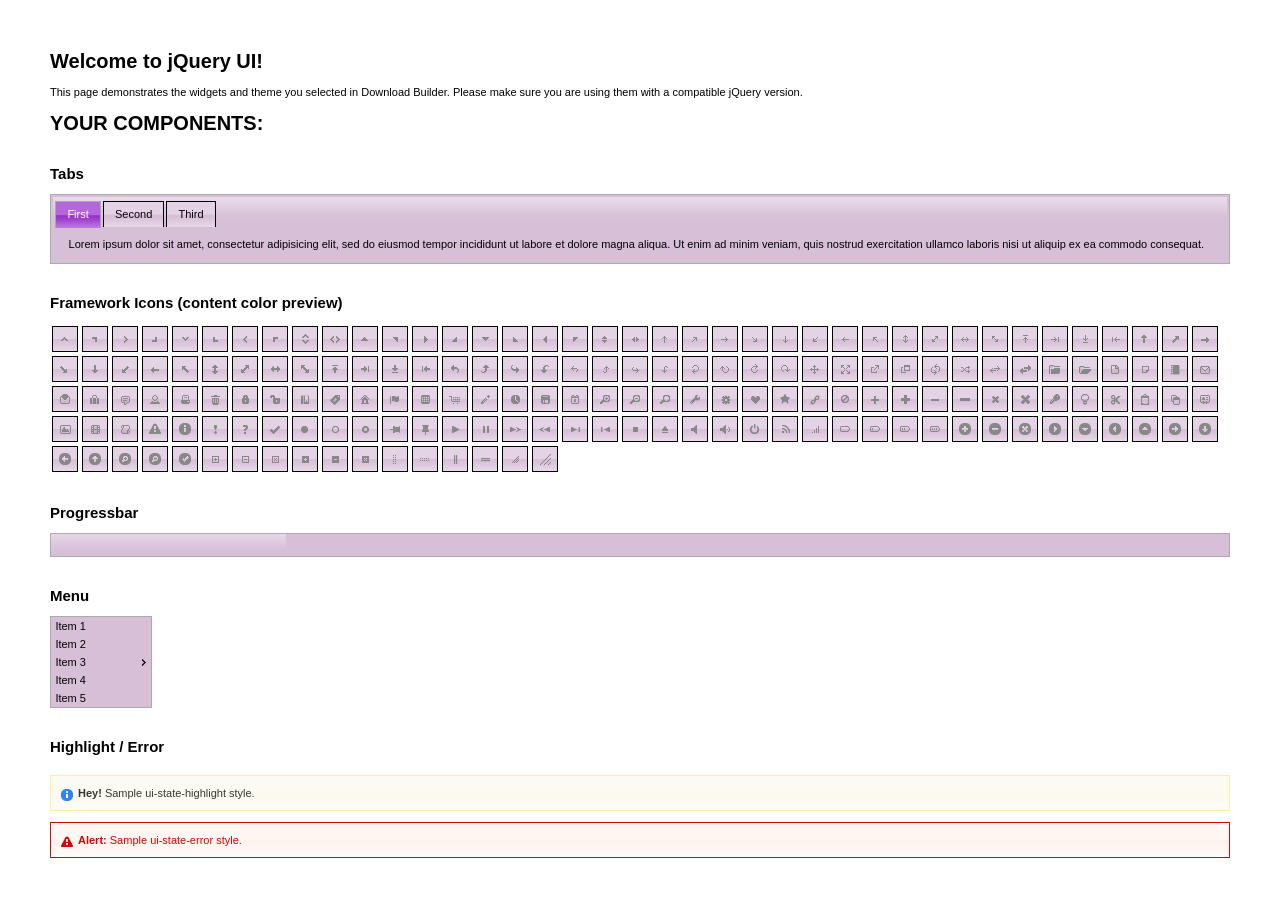
<file: final/jquery-ui-1.11.2.custom/index.html>
<!doctype html>
<html lang="us">
<head>
	<meta charset="utf-8">
	<title>jQuery UI Example Page</title>
	<link href="jquery-ui.css" rel="stylesheet">
	<style>
	body{
		font: 62.5% "Trebuchet MS", sans-serif;
		margin: 50px;
	}
	.demoHeaders {
		margin-top: 2em;
	}
	#dialog-link {
		padding: .4em 1em .4em 20px;
		text-decoration: none;
		position: relative;
	}
	#dialog-link span.ui-icon {
		margin: 0 5px 0 0;
		position: absolute;
		left: .2em;
		top: 50%;
		margin-top: -8px;
	}
	#icons {
		margin: 0;
		padding: 0;
	}
	#icons li {
		margin: 2px;
		position: relative;
		padding: 4px 0;
		cursor: pointer;
		float: left;
		list-style: none;
	}
	#icons span.ui-icon {
		float: left;
		margin: 0 4px;
	}
	.fakewindowcontain .ui-widget-overlay {
		position: absolute;
	}
	select {
		width: 200px;
	}
	</style>
</head>
<body>

<h1>Welcome to jQuery UI!</h1>

<div class="ui-widget">
	<p>This page demonstrates the widgets and theme you selected in Download Builder. Please make sure you are using them with a compatible jQuery version.</p>
</div>

<h1>YOUR COMPONENTS:</h1>








<!-- Tabs -->
<h2 class="demoHeaders">Tabs</h2>
<div id="tabs">
	<ul>
		<li><a href="#tabs-1">First</a></li>
		<li><a href="#tabs-2">Second</a></li>
		<li><a href="#tabs-3">Third</a></li>
	</ul>
	<div id="tabs-1">Lorem ipsum dolor sit amet, consectetur adipisicing elit, sed do eiusmod tempor incididunt ut labore et dolore magna aliqua. Ut enim ad minim veniam, quis nostrud exercitation ullamco laboris nisi ut aliquip ex ea commodo consequat.</div>
	<div id="tabs-2">Phasellus mattis tincidunt nibh. Cras orci urna, blandit id, pretium vel, aliquet ornare, felis. Maecenas scelerisque sem non nisl. Fusce sed lorem in enim dictum bibendum.</div>
	<div id="tabs-3">Nam dui erat, auctor a, dignissim quis, sollicitudin eu, felis. Pellentesque nisi urna, interdum eget, sagittis et, consequat vestibulum, lacus. Mauris porttitor ullamcorper augue.</div>
</div>





<h2 class="demoHeaders">Framework Icons (content color preview)</h2>
<ul id="icons" class="ui-widget ui-helper-clearfix">
	<li class="ui-state-default ui-corner-all" title=".ui-icon-carat-1-n"><span class="ui-icon ui-icon-carat-1-n"></span></li>
	<li class="ui-state-default ui-corner-all" title=".ui-icon-carat-1-ne"><span class="ui-icon ui-icon-carat-1-ne"></span></li>
	<li class="ui-state-default ui-corner-all" title=".ui-icon-carat-1-e"><span class="ui-icon ui-icon-carat-1-e"></span></li>
	<li class="ui-state-default ui-corner-all" title=".ui-icon-carat-1-se"><span class="ui-icon ui-icon-carat-1-se"></span></li>
	<li class="ui-state-default ui-corner-all" title=".ui-icon-carat-1-s"><span class="ui-icon ui-icon-carat-1-s"></span></li>
	<li class="ui-state-default ui-corner-all" title=".ui-icon-carat-1-sw"><span class="ui-icon ui-icon-carat-1-sw"></span></li>
	<li class="ui-state-default ui-corner-all" title=".ui-icon-carat-1-w"><span class="ui-icon ui-icon-carat-1-w"></span></li>
	<li class="ui-state-default ui-corner-all" title=".ui-icon-carat-1-nw"><span class="ui-icon ui-icon-carat-1-nw"></span></li>
	<li class="ui-state-default ui-corner-all" title=".ui-icon-carat-2-n-s"><span class="ui-icon ui-icon-carat-2-n-s"></span></li>
	<li class="ui-state-default ui-corner-all" title=".ui-icon-carat-2-e-w"><span class="ui-icon ui-icon-carat-2-e-w"></span></li>
	<li class="ui-state-default ui-corner-all" title=".ui-icon-triangle-1-n"><span class="ui-icon ui-icon-triangle-1-n"></span></li>
	<li class="ui-state-default ui-corner-all" title=".ui-icon-triangle-1-ne"><span class="ui-icon ui-icon-triangle-1-ne"></span></li>
	<li class="ui-state-default ui-corner-all" title=".ui-icon-triangle-1-e"><span class="ui-icon ui-icon-triangle-1-e"></span></li>
	<li class="ui-state-default ui-corner-all" title=".ui-icon-triangle-1-se"><span class="ui-icon ui-icon-triangle-1-se"></span></li>
	<li class="ui-state-default ui-corner-all" title=".ui-icon-triangle-1-s"><span class="ui-icon ui-icon-triangle-1-s"></span></li>
	<li class="ui-state-default ui-corner-all" title=".ui-icon-triangle-1-sw"><span class="ui-icon ui-icon-triangle-1-sw"></span></li>
	<li class="ui-state-default ui-corner-all" title=".ui-icon-triangle-1-w"><span class="ui-icon ui-icon-triangle-1-w"></span></li>
	<li class="ui-state-default ui-corner-all" title=".ui-icon-triangle-1-nw"><span class="ui-icon ui-icon-triangle-1-nw"></span></li>
	<li class="ui-state-default ui-corner-all" title=".ui-icon-triangle-2-n-s"><span class="ui-icon ui-icon-triangle-2-n-s"></span></li>
	<li class="ui-state-default ui-corner-all" title=".ui-icon-triangle-2-e-w"><span class="ui-icon ui-icon-triangle-2-e-w"></span></li>
	<li class="ui-state-default ui-corner-all" title=".ui-icon-arrow-1-n"><span class="ui-icon ui-icon-arrow-1-n"></span></li>
	<li class="ui-state-default ui-corner-all" title=".ui-icon-arrow-1-ne"><span class="ui-icon ui-icon-arrow-1-ne"></span></li>
	<li class="ui-state-default ui-corner-all" title=".ui-icon-arrow-1-e"><span class="ui-icon ui-icon-arrow-1-e"></span></li>
	<li class="ui-state-default ui-corner-all" title=".ui-icon-arrow-1-se"><span class="ui-icon ui-icon-arrow-1-se"></span></li>
	<li class="ui-state-default ui-corner-all" title=".ui-icon-arrow-1-s"><span class="ui-icon ui-icon-arrow-1-s"></span></li>
	<li class="ui-state-default ui-corner-all" title=".ui-icon-arrow-1-sw"><span class="ui-icon ui-icon-arrow-1-sw"></span></li>
	<li class="ui-state-default ui-corner-all" title=".ui-icon-arrow-1-w"><span class="ui-icon ui-icon-arrow-1-w"></span></li>
	<li class="ui-state-default ui-corner-all" title=".ui-icon-arrow-1-nw"><span class="ui-icon ui-icon-arrow-1-nw"></span></li>
	<li class="ui-state-default ui-corner-all" title=".ui-icon-arrow-2-n-s"><span class="ui-icon ui-icon-arrow-2-n-s"></span></li>
	<li class="ui-state-default ui-corner-all" title=".ui-icon-arrow-2-ne-sw"><span class="ui-icon ui-icon-arrow-2-ne-sw"></span></li>
	<li class="ui-state-default ui-corner-all" title=".ui-icon-arrow-2-e-w"><span class="ui-icon ui-icon-arrow-2-e-w"></span></li>
	<li class="ui-state-default ui-corner-all" title=".ui-icon-arrow-2-se-nw"><span class="ui-icon ui-icon-arrow-2-se-nw"></span></li>
	<li class="ui-state-default ui-corner-all" title=".ui-icon-arrowstop-1-n"><span class="ui-icon ui-icon-arrowstop-1-n"></span></li>
	<li class="ui-state-default ui-corner-all" title=".ui-icon-arrowstop-1-e"><span class="ui-icon ui-icon-arrowstop-1-e"></span></li>
	<li class="ui-state-default ui-corner-all" title=".ui-icon-arrowstop-1-s"><span class="ui-icon ui-icon-arrowstop-1-s"></span></li>
	<li class="ui-state-default ui-corner-all" title=".ui-icon-arrowstop-1-w"><span class="ui-icon ui-icon-arrowstop-1-w"></span></li>
	<li class="ui-state-default ui-corner-all" title=".ui-icon-arrowthick-1-n"><span class="ui-icon ui-icon-arrowthick-1-n"></span></li>
	<li class="ui-state-default ui-corner-all" title=".ui-icon-arrowthick-1-ne"><span class="ui-icon ui-icon-arrowthick-1-ne"></span></li>
	<li class="ui-state-default ui-corner-all" title=".ui-icon-arrowthick-1-e"><span class="ui-icon ui-icon-arrowthick-1-e"></span></li>
	<li class="ui-state-default ui-corner-all" title=".ui-icon-arrowthick-1-se"><span class="ui-icon ui-icon-arrowthick-1-se"></span></li>
	<li class="ui-state-default ui-corner-all" title=".ui-icon-arrowthick-1-s"><span class="ui-icon ui-icon-arrowthick-1-s"></span></li>
	<li class="ui-state-default ui-corner-all" title=".ui-icon-arrowthick-1-sw"><span class="ui-icon ui-icon-arrowthick-1-sw"></span></li>
	<li class="ui-state-default ui-corner-all" title=".ui-icon-arrowthick-1-w"><span class="ui-icon ui-icon-arrowthick-1-w"></span></li>
	<li class="ui-state-default ui-corner-all" title=".ui-icon-arrowthick-1-nw"><span class="ui-icon ui-icon-arrowthick-1-nw"></span></li>
	<li class="ui-state-default ui-corner-all" title=".ui-icon-arrowthick-2-n-s"><span class="ui-icon ui-icon-arrowthick-2-n-s"></span></li>
	<li class="ui-state-default ui-corner-all" title=".ui-icon-arrowthick-2-ne-sw"><span class="ui-icon ui-icon-arrowthick-2-ne-sw"></span></li>
	<li class="ui-state-default ui-corner-all" title=".ui-icon-arrowthick-2-e-w"><span class="ui-icon ui-icon-arrowthick-2-e-w"></span></li>
	<li class="ui-state-default ui-corner-all" title=".ui-icon-arrowthick-2-se-nw"><span class="ui-icon ui-icon-arrowthick-2-se-nw"></span></li>
	<li class="ui-state-default ui-corner-all" title=".ui-icon-arrowthickstop-1-n"><span class="ui-icon ui-icon-arrowthickstop-1-n"></span></li>
	<li class="ui-state-default ui-corner-all" title=".ui-icon-arrowthickstop-1-e"><span class="ui-icon ui-icon-arrowthickstop-1-e"></span></li>
	<li class="ui-state-default ui-corner-all" title=".ui-icon-arrowthickstop-1-s"><span class="ui-icon ui-icon-arrowthickstop-1-s"></span></li>
	<li class="ui-state-default ui-corner-all" title=".ui-icon-arrowthickstop-1-w"><span class="ui-icon ui-icon-arrowthickstop-1-w"></span></li>
	<li class="ui-state-default ui-corner-all" title=".ui-icon-arrowreturnthick-1-w"><span class="ui-icon ui-icon-arrowreturnthick-1-w"></span></li>
	<li class="ui-state-default ui-corner-all" title=".ui-icon-arrowreturnthick-1-n"><span class="ui-icon ui-icon-arrowreturnthick-1-n"></span></li>
	<li class="ui-state-default ui-corner-all" title=".ui-icon-arrowreturnthick-1-e"><span class="ui-icon ui-icon-arrowreturnthick-1-e"></span></li>
	<li class="ui-state-default ui-corner-all" title=".ui-icon-arrowreturnthick-1-s"><span class="ui-icon ui-icon-arrowreturnthick-1-s"></span></li>
	<li class="ui-state-default ui-corner-all" title=".ui-icon-arrowreturn-1-w"><span class="ui-icon ui-icon-arrowreturn-1-w"></span></li>
	<li class="ui-state-default ui-corner-all" title=".ui-icon-arrowreturn-1-n"><span class="ui-icon ui-icon-arrowreturn-1-n"></span></li>
	<li class="ui-state-default ui-corner-all" title=".ui-icon-arrowreturn-1-e"><span class="ui-icon ui-icon-arrowreturn-1-e"></span></li>
	<li class="ui-state-default ui-corner-all" title=".ui-icon-arrowreturn-1-s"><span class="ui-icon ui-icon-arrowreturn-1-s"></span></li>
	<li class="ui-state-default ui-corner-all" title=".ui-icon-arrowrefresh-1-w"><span class="ui-icon ui-icon-arrowrefresh-1-w"></span></li>
	<li class="ui-state-default ui-corner-all" title=".ui-icon-arrowrefresh-1-n"><span class="ui-icon ui-icon-arrowrefresh-1-n"></span></li>
	<li class="ui-state-default ui-corner-all" title=".ui-icon-arrowrefresh-1-e"><span class="ui-icon ui-icon-arrowrefresh-1-e"></span></li>
	<li class="ui-state-default ui-corner-all" title=".ui-icon-arrowrefresh-1-s"><span class="ui-icon ui-icon-arrowrefresh-1-s"></span></li>
	<li class="ui-state-default ui-corner-all" title=".ui-icon-arrow-4"><span class="ui-icon ui-icon-arrow-4"></span></li>
	<li class="ui-state-default ui-corner-all" title=".ui-icon-arrow-4-diag"><span class="ui-icon ui-icon-arrow-4-diag"></span></li>
	<li class="ui-state-default ui-corner-all" title=".ui-icon-extlink"><span class="ui-icon ui-icon-extlink"></span></li>
	<li class="ui-state-default ui-corner-all" title=".ui-icon-newwin"><span class="ui-icon ui-icon-newwin"></span></li>
	<li class="ui-state-default ui-corner-all" title=".ui-icon-refresh"><span class="ui-icon ui-icon-refresh"></span></li>
	<li class="ui-state-default ui-corner-all" title=".ui-icon-shuffle"><span class="ui-icon ui-icon-shuffle"></span></li>
	<li class="ui-state-default ui-corner-all" title=".ui-icon-transfer-e-w"><span class="ui-icon ui-icon-transfer-e-w"></span></li>
	<li class="ui-state-default ui-corner-all" title=".ui-icon-transferthick-e-w"><span class="ui-icon ui-icon-transferthick-e-w"></span></li>
	<li class="ui-state-default ui-corner-all" title=".ui-icon-folder-collapsed"><span class="ui-icon ui-icon-folder-collapsed"></span></li>
	<li class="ui-state-default ui-corner-all" title=".ui-icon-folder-open"><span class="ui-icon ui-icon-folder-open"></span></li>
	<li class="ui-state-default ui-corner-all" title=".ui-icon-document"><span class="ui-icon ui-icon-document"></span></li>
	<li class="ui-state-default ui-corner-all" title=".ui-icon-document-b"><span class="ui-icon ui-icon-document-b"></span></li>
	<li class="ui-state-default ui-corner-all" title=".ui-icon-note"><span class="ui-icon ui-icon-note"></span></li>
	<li class="ui-state-default ui-corner-all" title=".ui-icon-mail-closed"><span class="ui-icon ui-icon-mail-closed"></span></li>
	<li class="ui-state-default ui-corner-all" title=".ui-icon-mail-open"><span class="ui-icon ui-icon-mail-open"></span></li>
	<li class="ui-state-default ui-corner-all" title=".ui-icon-suitcase"><span class="ui-icon ui-icon-suitcase"></span></li>
	<li class="ui-state-default ui-corner-all" title=".ui-icon-comment"><span class="ui-icon ui-icon-comment"></span></li>
	<li class="ui-state-default ui-corner-all" title=".ui-icon-person"><span class="ui-icon ui-icon-person"></span></li>
	<li class="ui-state-default ui-corner-all" title=".ui-icon-print"><span class="ui-icon ui-icon-print"></span></li>
	<li class="ui-state-default ui-corner-all" title=".ui-icon-trash"><span class="ui-icon ui-icon-trash"></span></li>
	<li class="ui-state-default ui-corner-all" title=".ui-icon-locked"><span class="ui-icon ui-icon-locked"></span></li>
	<li class="ui-state-default ui-corner-all" title=".ui-icon-unlocked"><span class="ui-icon ui-icon-unlocked"></span></li>
	<li class="ui-state-default ui-corner-all" title=".ui-icon-bookmark"><span class="ui-icon ui-icon-bookmark"></span></li>
	<li class="ui-state-default ui-corner-all" title=".ui-icon-tag"><span class="ui-icon ui-icon-tag"></span></li>
	<li class="ui-state-default ui-corner-all" title=".ui-icon-home"><span class="ui-icon ui-icon-home"></span></li>
	<li class="ui-state-default ui-corner-all" title=".ui-icon-flag"><span class="ui-icon ui-icon-flag"></span></li>
	<li class="ui-state-default ui-corner-all" title=".ui-icon-calculator"><span class="ui-icon ui-icon-calculator"></span></li>
	<li class="ui-state-default ui-corner-all" title=".ui-icon-cart"><span class="ui-icon ui-icon-cart"></span></li>
	<li class="ui-state-default ui-corner-all" title=".ui-icon-pencil"><span class="ui-icon ui-icon-pencil"></span></li>
	<li class="ui-state-default ui-corner-all" title=".ui-icon-clock"><span class="ui-icon ui-icon-clock"></span></li>
	<li class="ui-state-default ui-corner-all" title=".ui-icon-disk"><span class="ui-icon ui-icon-disk"></span></li>
	<li class="ui-state-default ui-corner-all" title=".ui-icon-calendar"><span class="ui-icon ui-icon-calendar"></span></li>
	<li class="ui-state-default ui-corner-all" title=".ui-icon-zoomin"><span class="ui-icon ui-icon-zoomin"></span></li>
	<li class="ui-state-default ui-corner-all" title=".ui-icon-zoomout"><span class="ui-icon ui-icon-zoomout"></span></li>
	<li class="ui-state-default ui-corner-all" title=".ui-icon-search"><span class="ui-icon ui-icon-search"></span></li>
	<li class="ui-state-default ui-corner-all" title=".ui-icon-wrench"><span class="ui-icon ui-icon-wrench"></span></li>
	<li class="ui-state-default ui-corner-all" title=".ui-icon-gear"><span class="ui-icon ui-icon-gear"></span></li>
	<li class="ui-state-default ui-corner-all" title=".ui-icon-heart"><span class="ui-icon ui-icon-heart"></span></li>
	<li class="ui-state-default ui-corner-all" title=".ui-icon-star"><span class="ui-icon ui-icon-star"></span></li>
	<li class="ui-state-default ui-corner-all" title=".ui-icon-link"><span class="ui-icon ui-icon-link"></span></li>
	<li class="ui-state-default ui-corner-all" title=".ui-icon-cancel"><span class="ui-icon ui-icon-cancel"></span></li>
	<li class="ui-state-default ui-corner-all" title=".ui-icon-plus"><span class="ui-icon ui-icon-plus"></span></li>
	<li class="ui-state-default ui-corner-all" title=".ui-icon-plusthick"><span class="ui-icon ui-icon-plusthick"></span></li>
	<li class="ui-state-default ui-corner-all" title=".ui-icon-minus"><span class="ui-icon ui-icon-minus"></span></li>
	<li class="ui-state-default ui-corner-all" title=".ui-icon-minusthick"><span class="ui-icon ui-icon-minusthick"></span></li>
	<li class="ui-state-default ui-corner-all" title=".ui-icon-close"><span class="ui-icon ui-icon-close"></span></li>
	<li class="ui-state-default ui-corner-all" title=".ui-icon-closethick"><span class="ui-icon ui-icon-closethick"></span></li>
	<li class="ui-state-default ui-corner-all" title=".ui-icon-key"><span class="ui-icon ui-icon-key"></span></li>
	<li class="ui-state-default ui-corner-all" title=".ui-icon-lightbulb"><span class="ui-icon ui-icon-lightbulb"></span></li>
	<li class="ui-state-default ui-corner-all" title=".ui-icon-scissors"><span class="ui-icon ui-icon-scissors"></span></li>
	<li class="ui-state-default ui-corner-all" title=".ui-icon-clipboard"><span class="ui-icon ui-icon-clipboard"></span></li>
	<li class="ui-state-default ui-corner-all" title=".ui-icon-copy"><span class="ui-icon ui-icon-copy"></span></li>
	<li class="ui-state-default ui-corner-all" title=".ui-icon-contact"><span class="ui-icon ui-icon-contact"></span></li>
	<li class="ui-state-default ui-corner-all" title=".ui-icon-image"><span class="ui-icon ui-icon-image"></span></li>
	<li class="ui-state-default ui-corner-all" title=".ui-icon-video"><span class="ui-icon ui-icon-video"></span></li>
	<li class="ui-state-default ui-corner-all" title=".ui-icon-script"><span class="ui-icon ui-icon-script"></span></li>
	<li class="ui-state-default ui-corner-all" title=".ui-icon-alert"><span class="ui-icon ui-icon-alert"></span></li>
	<li class="ui-state-default ui-corner-all" title=".ui-icon-info"><span class="ui-icon ui-icon-info"></span></li>
	<li class="ui-state-default ui-corner-all" title=".ui-icon-notice"><span class="ui-icon ui-icon-notice"></span></li>
	<li class="ui-state-default ui-corner-all" title=".ui-icon-help"><span class="ui-icon ui-icon-help"></span></li>
	<li class="ui-state-default ui-corner-all" title=".ui-icon-check"><span class="ui-icon ui-icon-check"></span></li>
	<li class="ui-state-default ui-corner-all" title=".ui-icon-bullet"><span class="ui-icon ui-icon-bullet"></span></li>
	<li class="ui-state-default ui-corner-all" title=".ui-icon-radio-off"><span class="ui-icon ui-icon-radio-off"></span></li>
	<li class="ui-state-default ui-corner-all" title=".ui-icon-radio-on"><span class="ui-icon ui-icon-radio-on"></span></li>
	<li class="ui-state-default ui-corner-all" title=".ui-icon-pin-w"><span class="ui-icon ui-icon-pin-w"></span></li>
	<li class="ui-state-default ui-corner-all" title=".ui-icon-pin-s"><span class="ui-icon ui-icon-pin-s"></span></li>
	<li class="ui-state-default ui-corner-all" title=".ui-icon-play"><span class="ui-icon ui-icon-play"></span></li>
	<li class="ui-state-default ui-corner-all" title=".ui-icon-pause"><span class="ui-icon ui-icon-pause"></span></li>
	<li class="ui-state-default ui-corner-all" title=".ui-icon-seek-next"><span class="ui-icon ui-icon-seek-next"></span></li>
	<li class="ui-state-default ui-corner-all" title=".ui-icon-seek-prev"><span class="ui-icon ui-icon-seek-prev"></span></li>
	<li class="ui-state-default ui-corner-all" title=".ui-icon-seek-end"><span class="ui-icon ui-icon-seek-end"></span></li>
	<li class="ui-state-default ui-corner-all" title=".ui-icon-seek-first"><span class="ui-icon ui-icon-seek-first"></span></li>
	<li class="ui-state-default ui-corner-all" title=".ui-icon-stop"><span class="ui-icon ui-icon-stop"></span></li>
	<li class="ui-state-default ui-corner-all" title=".ui-icon-eject"><span class="ui-icon ui-icon-eject"></span></li>
	<li class="ui-state-default ui-corner-all" title=".ui-icon-volume-off"><span class="ui-icon ui-icon-volume-off"></span></li>
	<li class="ui-state-default ui-corner-all" title=".ui-icon-volume-on"><span class="ui-icon ui-icon-volume-on"></span></li>
	<li class="ui-state-default ui-corner-all" title=".ui-icon-power"><span class="ui-icon ui-icon-power"></span></li>
	<li class="ui-state-default ui-corner-all" title=".ui-icon-signal-diag"><span class="ui-icon ui-icon-signal-diag"></span></li>
	<li class="ui-state-default ui-corner-all" title=".ui-icon-signal"><span class="ui-icon ui-icon-signal"></span></li>
	<li class="ui-state-default ui-corner-all" title=".ui-icon-battery-0"><span class="ui-icon ui-icon-battery-0"></span></li>
	<li class="ui-state-default ui-corner-all" title=".ui-icon-battery-1"><span class="ui-icon ui-icon-battery-1"></span></li>
	<li class="ui-state-default ui-corner-all" title=".ui-icon-battery-2"><span class="ui-icon ui-icon-battery-2"></span></li>
	<li class="ui-state-default ui-corner-all" title=".ui-icon-battery-3"><span class="ui-icon ui-icon-battery-3"></span></li>
	<li class="ui-state-default ui-corner-all" title=".ui-icon-circle-plus"><span class="ui-icon ui-icon-circle-plus"></span></li>
	<li class="ui-state-default ui-corner-all" title=".ui-icon-circle-minus"><span class="ui-icon ui-icon-circle-minus"></span></li>
	<li class="ui-state-default ui-corner-all" title=".ui-icon-circle-close"><span class="ui-icon ui-icon-circle-close"></span></li>
	<li class="ui-state-default ui-corner-all" title=".ui-icon-circle-triangle-e"><span class="ui-icon ui-icon-circle-triangle-e"></span></li>
	<li class="ui-state-default ui-corner-all" title=".ui-icon-circle-triangle-s"><span class="ui-icon ui-icon-circle-triangle-s"></span></li>
	<li class="ui-state-default ui-corner-all" title=".ui-icon-circle-triangle-w"><span class="ui-icon ui-icon-circle-triangle-w"></span></li>
	<li class="ui-state-default ui-corner-all" title=".ui-icon-circle-triangle-n"><span class="ui-icon ui-icon-circle-triangle-n"></span></li>
	<li class="ui-state-default ui-corner-all" title=".ui-icon-circle-arrow-e"><span class="ui-icon ui-icon-circle-arrow-e"></span></li>
	<li class="ui-state-default ui-corner-all" title=".ui-icon-circle-arrow-s"><span class="ui-icon ui-icon-circle-arrow-s"></span></li>
	<li class="ui-state-default ui-corner-all" title=".ui-icon-circle-arrow-w"><span class="ui-icon ui-icon-circle-arrow-w"></span></li>
	<li class="ui-state-default ui-corner-all" title=".ui-icon-circle-arrow-n"><span class="ui-icon ui-icon-circle-arrow-n"></span></li>
	<li class="ui-state-default ui-corner-all" title=".ui-icon-circle-zoomin"><span class="ui-icon ui-icon-circle-zoomin"></span></li>
	<li class="ui-state-default ui-corner-all" title=".ui-icon-circle-zoomout"><span class="ui-icon ui-icon-circle-zoomout"></span></li>
	<li class="ui-state-default ui-corner-all" title=".ui-icon-circle-check"><span class="ui-icon ui-icon-circle-check"></span></li>
	<li class="ui-state-default ui-corner-all" title=".ui-icon-circlesmall-plus"><span class="ui-icon ui-icon-circlesmall-plus"></span></li>
	<li class="ui-state-default ui-corner-all" title=".ui-icon-circlesmall-minus"><span class="ui-icon ui-icon-circlesmall-minus"></span></li>
	<li class="ui-state-default ui-corner-all" title=".ui-icon-circlesmall-close"><span class="ui-icon ui-icon-circlesmall-close"></span></li>
	<li class="ui-state-default ui-corner-all" title=".ui-icon-squaresmall-plus"><span class="ui-icon ui-icon-squaresmall-plus"></span></li>
	<li class="ui-state-default ui-corner-all" title=".ui-icon-squaresmall-minus"><span class="ui-icon ui-icon-squaresmall-minus"></span></li>
	<li class="ui-state-default ui-corner-all" title=".ui-icon-squaresmall-close"><span class="ui-icon ui-icon-squaresmall-close"></span></li>
	<li class="ui-state-default ui-corner-all" title=".ui-icon-grip-dotted-vertical"><span class="ui-icon ui-icon-grip-dotted-vertical"></span></li>
	<li class="ui-state-default ui-corner-all" title=".ui-icon-grip-dotted-horizontal"><span class="ui-icon ui-icon-grip-dotted-horizontal"></span></li>
	<li class="ui-state-default ui-corner-all" title=".ui-icon-grip-solid-vertical"><span class="ui-icon ui-icon-grip-solid-vertical"></span></li>
	<li class="ui-state-default ui-corner-all" title=".ui-icon-grip-solid-horizontal"><span class="ui-icon ui-icon-grip-solid-horizontal"></span></li>
	<li class="ui-state-default ui-corner-all" title=".ui-icon-gripsmall-diagonal-se"><span class="ui-icon ui-icon-gripsmall-diagonal-se"></span></li>
	<li class="ui-state-default ui-corner-all" title=".ui-icon-grip-diagonal-se"><span class="ui-icon ui-icon-grip-diagonal-se"></span></li>
</ul>






<!-- Progressbar -->
<h2 class="demoHeaders">Progressbar</h2>
<div id="progressbar"></div>







<!-- Menu -->
<h2 class="demoHeaders">Menu</h2>
<ul style="width:100px;" id="menu">
	<li>Item 1</li>
	<li>Item 2</li>
	<li>Item 3
		<ul>
			<li>Item 3-1</li>
			<li>Item 3-2</li>
			<li>Item 3-3</li>
			<li>Item 3-4</li>
			<li>Item 3-5</li>
		</ul>
	</li>
	<li>Item 4</li>
	<li>Item 5</li>
</ul>




<!-- Highlight / Error -->
<h2 class="demoHeaders">Highlight / Error</h2>
<div class="ui-widget">
	<div class="ui-state-highlight ui-corner-all" style="margin-top: 20px; padding: 0 .7em;">
		<p><span class="ui-icon ui-icon-info" style="float: left; margin-right: .3em;"></span>
		<strong>Hey!</strong> Sample ui-state-highlight style.</p>
	</div>
</div>
<br>
<div class="ui-widget">
	<div class="ui-state-error ui-corner-all" style="padding: 0 .7em;">
		<p><span class="ui-icon ui-icon-alert" style="float: left; margin-right: .3em;"></span>
		<strong>Alert:</strong> Sample ui-state-error style.</p>
	</div>
</div>

<script src="external/jquery/jquery.js"></script>
<script src="jquery-ui.js"></script>
<script>







$( "#tabs" ).tabs();









$( "#progressbar" ).progressbar({
	value: 20
});





$( "#menu" ).menu();






// Hover states on the static widgets
$( "#dialog-link, #icons li" ).hover(
	function() {
		$( this ).addClass( "ui-state-hover" );
	},
	function() {
		$( this ).removeClass( "ui-state-hover" );
	}
);
</script>
</body>
</html>
</file>
